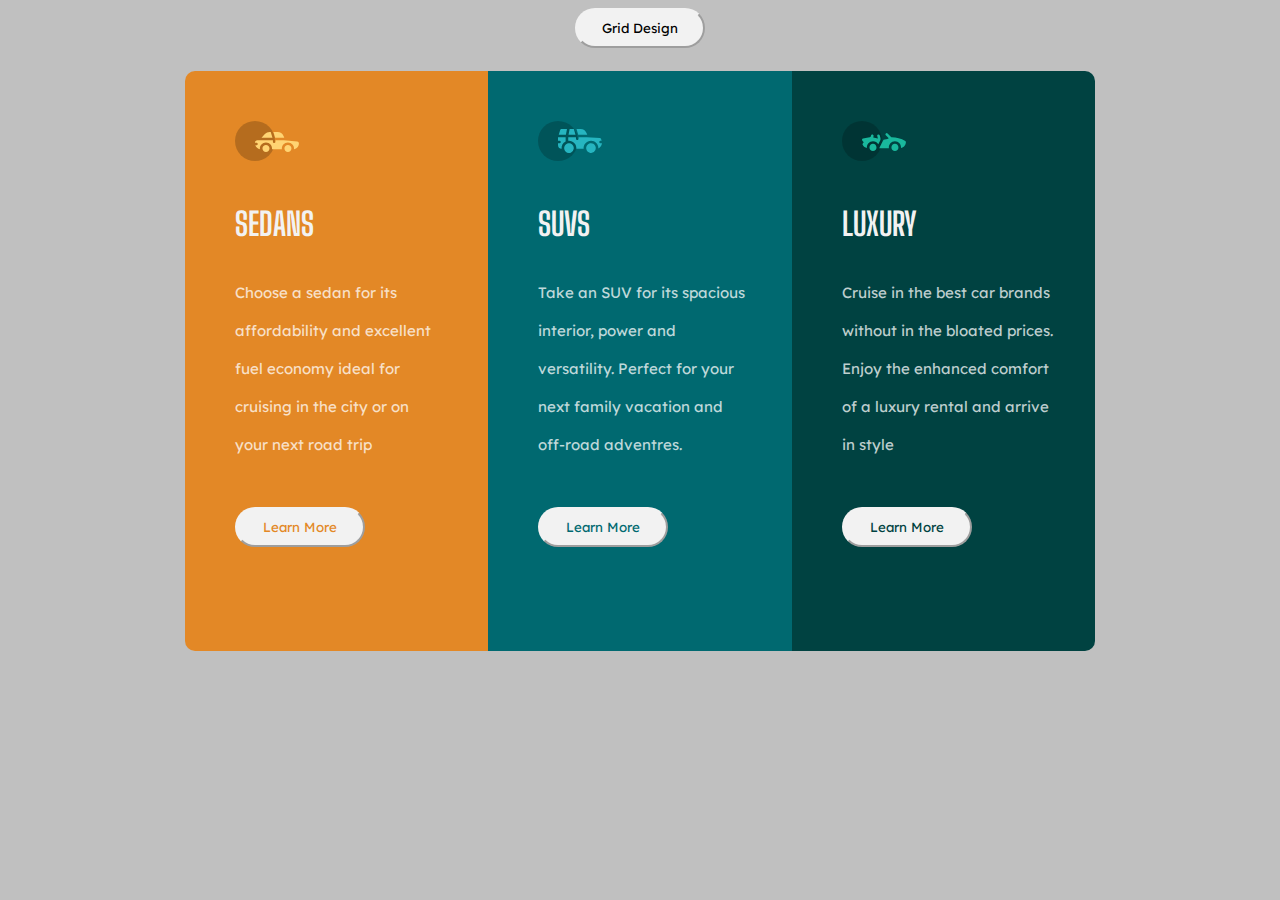
<file: index.html>
<!DOCTYPE html>
<html lang="en">
  <head>
    <meta charset="UTF-8" />
    <meta http-equiv="X-UA-Compatible" content="IE=edge" />
    <meta name="viewport" content="width=device-width, initial-scale=1.0" />
    <link rel="stylesheet" href="style.css" />
    <title>Layout</title>
  </head>
  <style>
    .button {
      border: none;
      color: white;
      padding: 15px 32px;
      text-align: center;
      text-decoration: none;
      display: inline-block;
      font-size: 16px;
      margin: 4px 2px;
      cursor: pointer;
    }
  </style>

  <body>
    <header>
      <button class="head"><a href="grid.html">Grid Design</a></button>
  </header>
  <br>
  <section>
      <div class="container">
          <div class="div1">
              <div class="ctn">
                  <div> <svg width="64" height="40" xmlns="http://www.w3.org/2000/svg"><g fill="none" fill-rule="evenodd"><circle fill="#000" opacity=".201" cx="20" cy="20" r="20"/><path d="M52.936 24.11c1.942 0 3.517 1.542 3.517 3.445 0 1.903-1.575 3.445-3.517 3.445s-3.516-1.542-3.516-3.445c0-1.903 1.574-3.445 3.516-3.445zm-21.957 0c1.942 0 3.517 1.542 3.517 3.445 0 1.903-1.575 3.445-3.517 3.445s-3.516-1.542-3.516-3.445c0-1.903 1.574-3.445 3.516-3.445zm6.948-4.848v1.429c0 .716.61 1.293 1.348 1.259a1.295 1.295 0 001.225-1.295v-1.393h8.256l13.483 1.313c.956.093 1.676.881 1.676 1.814 0 2.89-2.126 5.303-4.926 5.819.397-3.557-2.458-6.62-6.053-6.62-3.646 0-6.504 3.14-6.039 6.723h-9.879c.466-3.588-2.397-6.722-6.039-6.722-3.595 0-6.45 3.062-6.052 6.62-2.14-.398-3.916-1.912-4.61-3.931h1.142c.731 0 1.32-.598 1.285-1.322-.033-.678-.629-1.2-1.322-1.2H20v-.251c0-1.274 1.066-2.243 2.306-2.243h15.62zM42.59 11c2.645 0 4.99 1.556 5.972 3.963l.726 1.779H40.17L38.413 11h4.178zm-6.865 0l1.758 5.741H26.505l3.357-3.654A6.502 6.502 0 0134.644 11h1.082z" fill="#FFD473" fill-rule="nonzero"/></g></svg>
                      <h1>SEDANS</h1>
                      <P> <br> Choose a sedan for its <br>
                          <br> affordability and excellent <br>
                          <br> fuel economy ideal for <br>
                          <br> cruising in the city or on<br>
                          <br> your next road trip <br>
                          <br>
                          <br>

                      </P>
                      <button class="button1"> Learn More</button>
                  </div>
              </div>


          </div>
          <div class="div2">
              <div class="ctn">
                  <svg width="64" height="40" xmlns="http://www.w3.org/2000/svg"><g fill="none" fill-rule="evenodd"><circle fill="#000" opacity=".201" cx="20" cy="20" r="20"/><path d="M31.002 22.358c2.917 0 5.18 2.593 4.762 5.506a4.828 4.828 0 01-2.962 3.778 4.797 4.797 0 01-5.3-1.165c-1.188-1.26-1.235-2.613-1.263-2.613-.42-2.924 1.857-5.506 4.763-5.506zm22 0c3.457 0 5.798 3.567 4.41 6.744A4.816 4.816 0 0152.3 31.94a4.826 4.826 0 01-4.06-4.077c-.42-2.915 1.846-5.506 4.762-5.506zm-15.04-6.083v1.462a1.29 1.29 0 001.352 1.29c.693-.033 1.227-.631 1.227-1.326v-1.426h8.3l13.056.716a1.29 1.29 0 011.164.917c.27.895.446 1.477.563 1.87h-1.047c-.694 0-1.291.534-1.324 1.228a1.29 1.29 0 001.288 1.352h1.445c-.164 2.225-1.57 4.193-3.6 5.05.13-4.212-3.255-7.63-7.384-7.63-4.317 0-7.762 3.718-7.358 8.086h-7.285c.43-4.655-3.503-8.531-8.131-8.046v-3.543h7.734zm-10.312 0v4.308a7.4 7.4 0 00-4.006 7.274 3.874 3.874 0 01-3.642-3.864v-1.635h1.46a1.29 1.29 0 000-2.58h-1.461v-3.213l.003-.29h7.646zm14.986-8.196c2.65 0 5 1.592 5.984 4.055l.63 1.579a5.525 5.525 0 01-.065-.004l-.026-.002-.034-.002-.022-.002a4.178 4.178 0 00-.224-.006l-.098-.001h-.039l-.136-.001h-.052l-.326-.001H40.211L38.528 8.08zm-13.632 0l-1.122 5.616h-7.144l1.47-4.71a1.29 1.29 0 011.231-.906h5.565zm6.832 0l1.683 5.615h-7.007l1.121-5.615h4.203z" fill="#26B5C0" fill-rule="nonzero"/></g></svg>
                  <h1>SUVS</h1>
                  <p>
                      <br> Take an SUV for its spacious <br>
                      <br> interior, power and <br>
                      <br> versatility. Perfect for your <br>
                      <br> next family vacation and <br>
                      <br> off-road adventres. <br>
                      <br>
                      <br>

                  </p>
                  <button class="button2">Learn More</button>
              </div>

          </div>
          <div class="div3">
              <div class="ctn">
                  <svg width="64" height="40" xmlns="http://www.w3.org/2000/svg"><g fill="none" fill-rule="evenodd"><circle fill="#000" opacity=".201" cx="20" cy="20" r="20"/><path d="M30.98 22.835c1.941 0 3.516 1.604 3.516 3.583 0 1.978-1.575 3.582-3.517 3.582s-3.516-1.604-3.516-3.582c0-1.979 1.574-3.583 3.516-3.583zm21.956 0c1.942 0 3.517 1.604 3.517 3.583 0 1.978-1.575 3.582-3.517 3.582s-3.516-1.604-3.516-3.582c0-1.979 1.574-3.583 3.516-3.583zm-9.143-10.45a1.27 1.27 0 011.819 0l3.715 3.784c4.444-.115 9.7 1.142 13.964 3.753.387.237.624.664.624 1.124 0 3.006-2.126 5.514-4.926 6.05.397-3.698-2.458-6.882-6.053-6.882-3.646 0-6.504 3.264-6.039 6.99h-9.669c.76-1.544.993-2.026 1.337-2.711l.082-.162c.421-.835 1.056-2.07 2.883-5.65 1.68-.023 3.47-.408 5.247-1.403l-2.984-3.04a1.328 1.328 0 010-1.854zm-7.68 1.064c.683-.2 1.395.202 1.592.898l.749 2.652a3.46 3.46 0 01-.247 2.51l-1.733 3.395-.216.424c-1.07-1.89-3.06-3.114-5.279-3.114-3.595 0-6.45 3.184-6.052 6.885-1.832-.347-3.414-1.537-4.278-3.276a1.331 1.331 0 01.117-1.376l.955-1.303-1.325-1.295c-.751-.735-.376-2.024.64-2.231l6.614-1.346.13-.026c.092-.019.145-.03.157-.031.314-.146 1.07-.591 1.07-1.506 0-.734.592-1.327 1.316-1.31.712.016 1.268.662 1.256 1.388a4.11 4.11 0 01-.348 1.611 22.69 22.69 0 014.7 1.146l-.7-2.473a1.314 1.314 0 01.882-1.622z" fill="#19B89D" fill-rule="nonzero"/></g></svg>
                  <h1>LUXURY</h1>
                  <p>
                      <br> Cruise in the best car brands <br>
                      <br> without in the bloated prices. <br>
                      <br> Enjoy the enhanced comfort <br>
                      <br> of a luxury rental and arrive <br>
                      <br> in style <br>
                      <br>
                      <br>

                  </p>
                  <button class="button3">Learn More</button>
              </div>

          </div>
      </div>
  </section>
  </body>
</html>
</file>
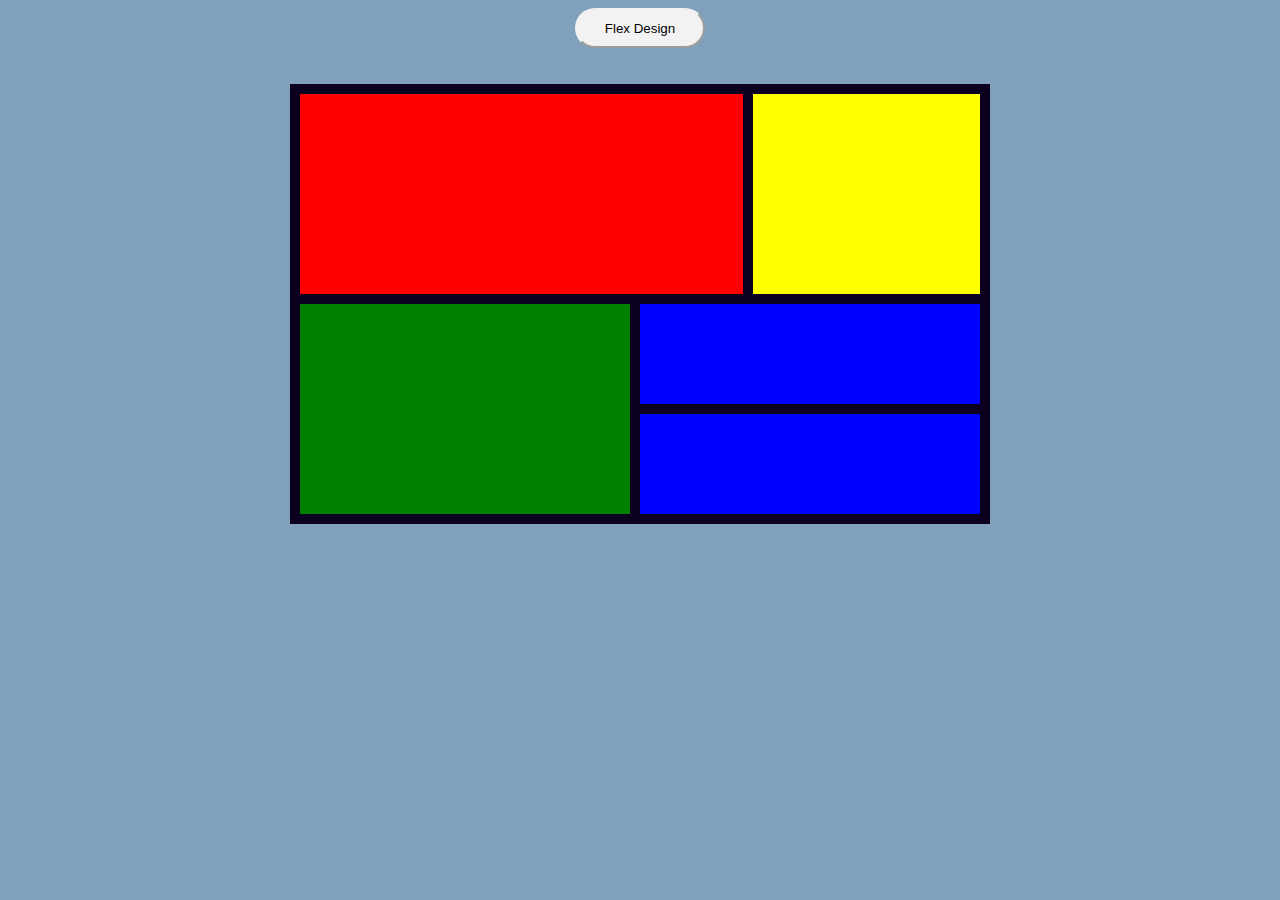
<file: grid.html>
<!DOCTYPE html>
<html lang="en">
<head>
    <meta charset="UTF-8">
    <meta http-equiv="X-UA-Compatible" content="IE=edge">
    <meta name="viewport" content="width=device-width, initial-scale=1.0">
    <link rel="stylesheet" href="grid.css">
    <title>Grid</title>
</head>
<body>
    <header>
        <header>
            <button class="head"><a href="index.html">Flex Design</a></button>
        </header>
    </header>
    <br>
    <br>
    <section>
        <div class="grid-container">
            <div class="grid-item item1"></div>
            <div class="grid-item item2"></div>
            <div class="grid-item item3"></div>
            <div class="grid-item item4"></div>
            <div class="grid-item item5"></div>
        </div>
    </section>
</body>
</html>
</file>
<file: style.css>
@import url('https://fonts.googleapis.com/css2?family=Lexend+Deca&display=swap');
@import url('https://fonts.googleapis.com/css2?family=Big+Shoulders+Display:wght@700&display=swap');
* {
    box-sizing: border-box;
}

body {
    text-align: center;
    display: flex;
    flex-flow: column;
    justify-content: center;
    background-color: silver;
}

.container {
    position: relative;
    display: flex;
    justify-content: center;
    align-items: center;
    flex-flow: row;
    text-align: left;
    width: 100%;
    height: 580px;
}

h1 {
    color: hsl(0, 0%, 95%);
    font-family: 'Big Shoulders Display', cursive;
    font-weight: 700;
    margin-top: 40px;
}

p {
    color: hsla(0, 0%, 100%, 0.75);
    font-family: 'Lexend Deca', sans-serif;
    font-weight: 400;
    font-size: 15px;
}

.div1,
.div2,
.div3 {
    margin-top: 10px;
    width: 24%;
    height: 100%;
    position: relative;
}

.div1 {
    background-color: hsl(31, 77%, 52%);
    border-top-left-radius: 10px;
    border-bottom-left-radius: 10px;
}

.div2 {
    background-color: hsl(184, 100%, 22%);
}

.div3 {
    border-top-right-radius: 10px;
    border-bottom-right-radius: 10px;
    background-color: hsl(179, 100%, 13%);
}

.ctn {
    margin-top: 50px;
    margin-left: 50px;
}

button {
    border-color: hsl(0, 0%, 95%);
    height: 40px;
    width: 130px;
    cursor: pointer;
    border-radius: 20px;
    background-color: hsl(0, 0%, 95%);
    font-family: 'Lexend Deca', sans-serif;
    font-weight: 400;
}

.button1 {
    color: hsl(31, 77%, 52%);
}

.button1:hover {
    background-color: hsl(31, 77%, 52%);
    color: hsl(0, 0%, 95%);
    border-color: hsl(0, 0%, 95%);
}

.button2 {
    color: hsl(184, 100%, 22%);
}

.button2:hover {
    background-color: hsl(184, 100%, 22%);
    color: hsl(0, 0%, 95%);
    border-color: hsl(0, 0%, 95%);
}

.button3 {
    color: hsl(179, 100%, 13%);
}

.button3:hover {
    background-color: hsl(179, 100%, 13%);
    color: hsl(0, 0%, 95%);
    border-color: hsl(0, 0%, 95%);
}

.head a {
    text-decoration: none;
    color: black;
}

.head:hover {
    opacity: 0.4;
}
</file>
<file: grid.css>
* {
    box-sizing: border-box;
}

body {
    display: flex;
    position: relative;
    flex-flow: column;
    justify-content: center;
    align-items: center;
    background-color: rgb(128, 160, 188);
}

.head a {
    text-decoration: none;
    color: black;
}

.head:hover {
    opacity: 0.4;
}

button {
    border-color: hsl(0, 0%, 95%);
    height: 40px;
    width: 130px;
    cursor: pointer;
    border-radius: 20px;
    background-color: hsl(0, 0%, 95%);
    font-family: 'Lexend Deca', sans-serif;
    font-weight: 400;
}

.item1 {
    grid-area: header;
    background-color: red;
    height: 200px;
}

.item2 {
    grid-area: menu;
    background-color: green;
}

.item3 {
    grid-area: main;
    background-color: blue;
}

.item4 {
    grid-area: right;
    background-color: yellow;
}

.item5 {
    grid-area: footer;
    background-color: blue;
}

.grid-container {
    display: grid;
    grid-template-areas: 'header header header header right right' 'menu menu menu main main main' 'menu menu menu footer footer footer';
    gap: 10px;
    background-color: rgb(11, 0, 31);
    padding: 10px;
    width: 700px;
}

.grid-container>div {
    text-align: center;
    padding: 50px 10px;
    font-size: 30px;
}
</file>
